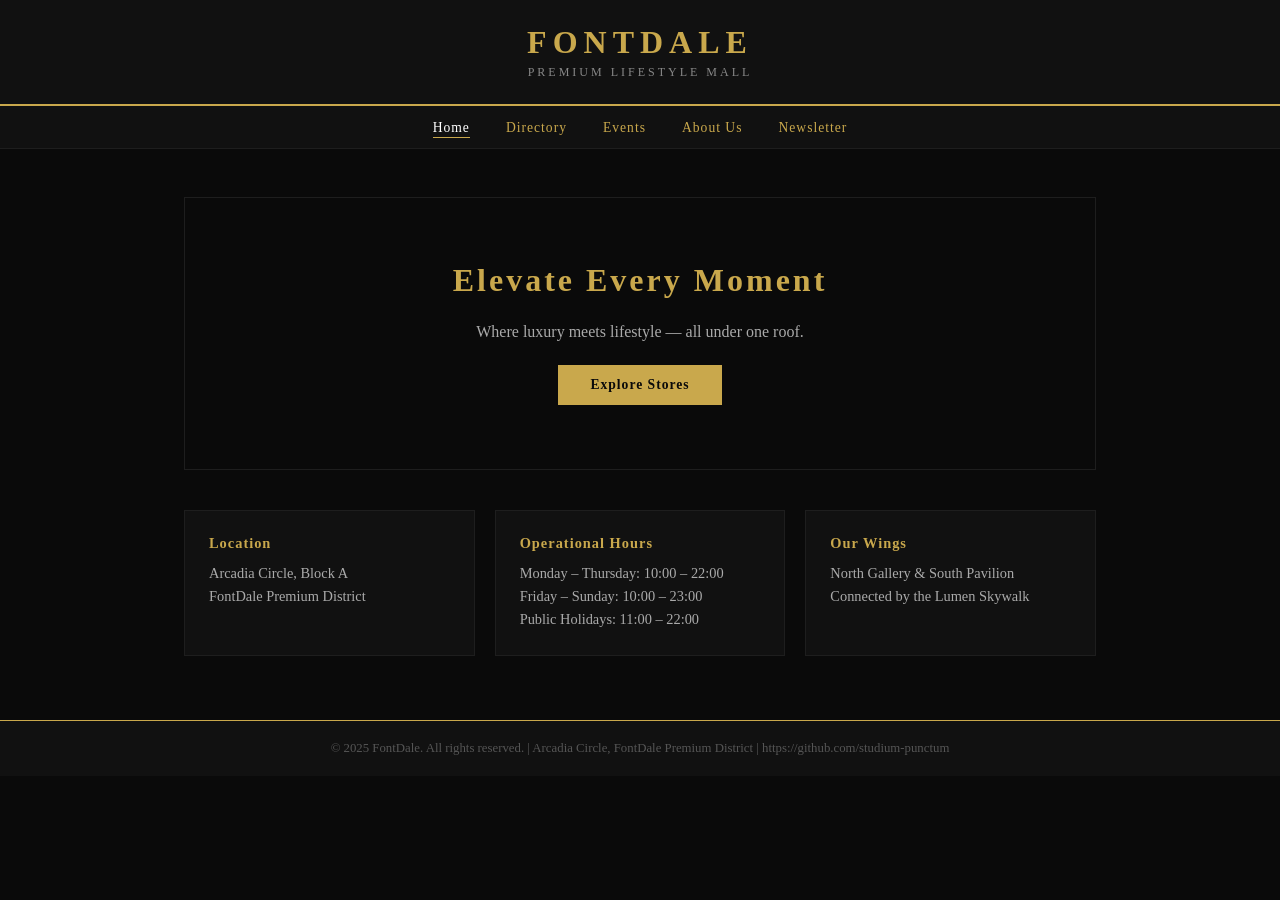
<file: index.html>
<!DOCTYPE html>
<html lang="en">
<head>
    <meta charset="UTF-8">
    <meta name="viewport" content="width=device-width, initial-scale=1.0">
    <title>FontDale – Premium Lifestyle Mall</title>
    <link rel="stylesheet" href="css/style.css">
</head>
<body>

    <header>
        <h1>FONTDALE</h1>
        <p>PREMIUM LIFESTYLE MALL</p>
    </header>

    <nav>
        <a href="index.html" class="active">Home</a>
        <a href="directory.html">Directory</a>
        <a href="events.html">Events</a>
        <a href="about.html">About Us</a>
        <a href="newsletter.html">Newsletter</a>
    </nav>

    <main>

        <div class="hero">
            <h2>Elevate Every Moment</h2>
            <p>Where luxury meets lifestyle — all under one roof.</p>
            <a href="directory.html" class="btn">Explore Stores</a>
        </div>

        <div class="info-grid">
            <div class="info-box">
                <h3>Location</h3>
                <p>
                    Arcadia Circle, Block A<br>
                    FontDale Premium District
                </p>
            </div>
            <div class="info-box">
                <h3>Operational Hours</h3>
                <p>
                    Monday – Thursday: 10:00 – 22:00<br>
                    Friday – Sunday: 10:00 – 23:00<br>
                    Public Holidays: 11:00 – 22:00
                </p>
            </div>
            <div class="info-box">
                <h3>Our Wings</h3>
                <p>
                    North Gallery &amp; South Pavilion<br>
                    Connected by the Lumen Skywalk
                </p>
            </div>
        </div>

    </main>

    <footer>
        <p>&copy; 2025 FontDale. All rights reserved. | Arcadia Circle, FontDale Premium District | https://github.com/studium-punctum</p>
    </footer>

    <script src="js/main.js"></script>

</body>
</html>
</file>
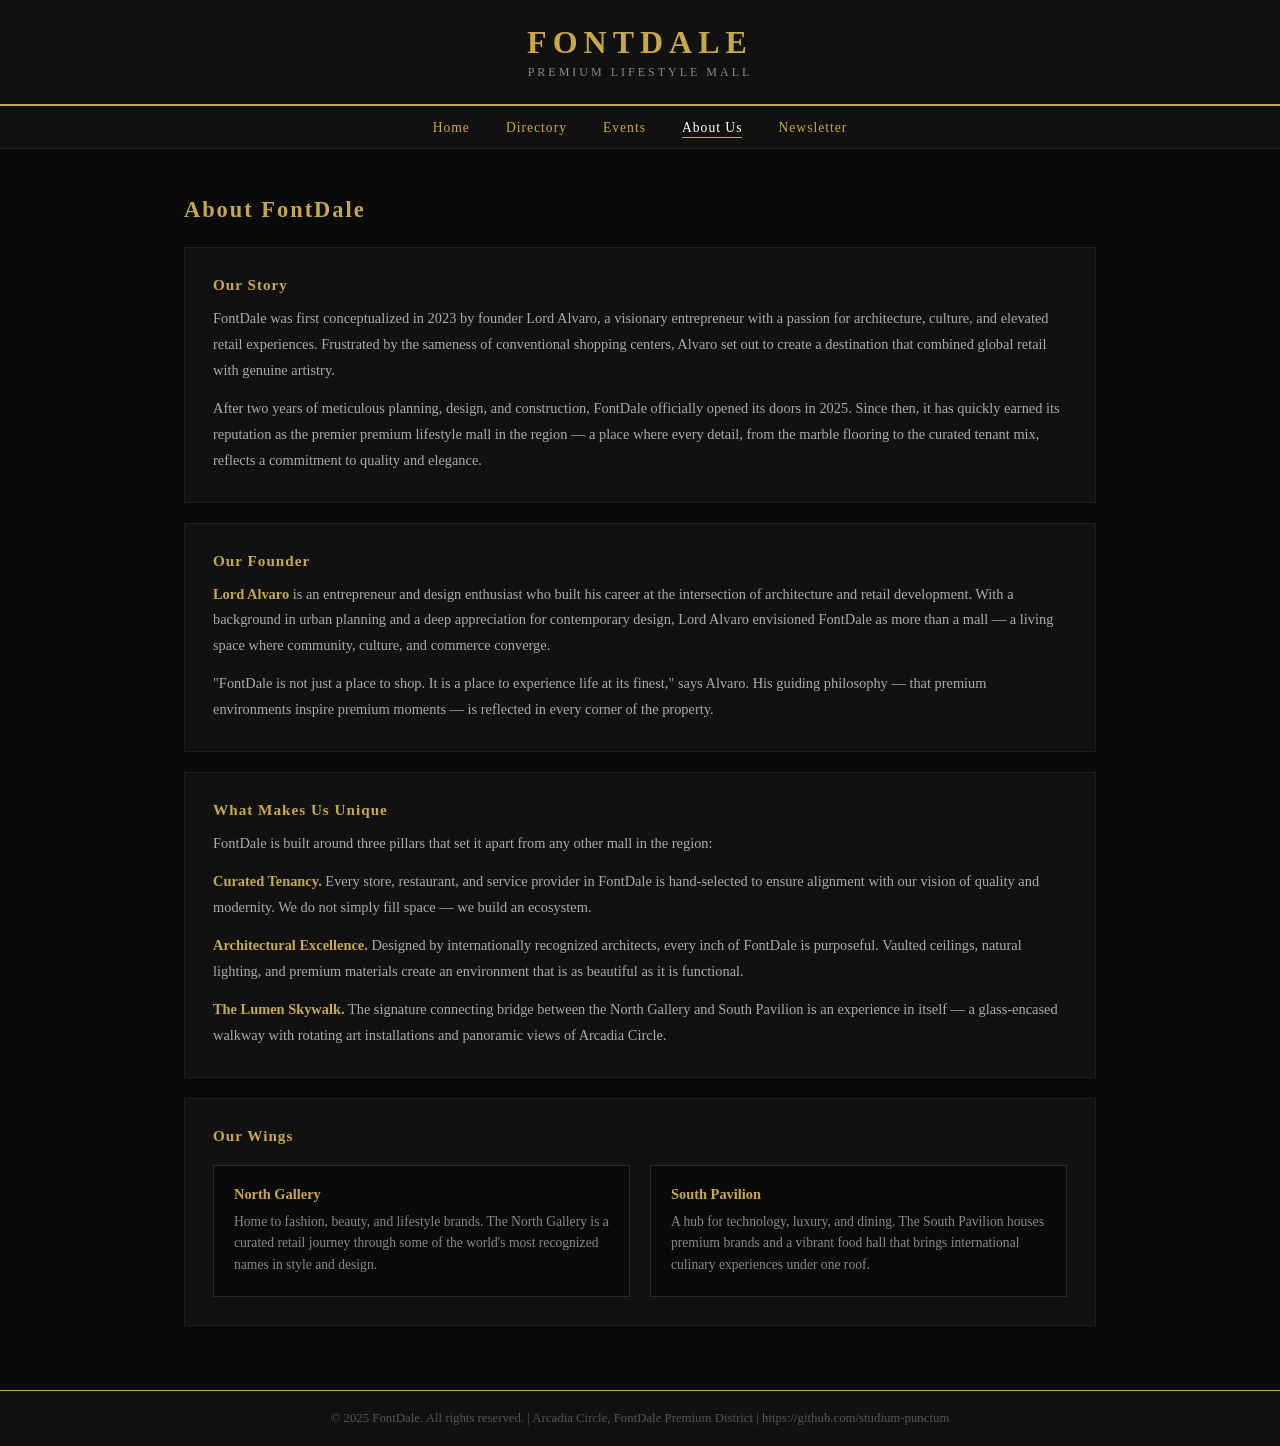
<file: about.html>
<!DOCTYPE html>
<html lang="en">
<head>
    <meta charset="UTF-8">
    <meta name="viewport" content="width=device-width, initial-scale=1.0">
    <title>About Us – FontDale</title>
    <link rel="stylesheet" href="css/style.css">
</head>
<body>

    <header>
        <h1>FONTDALE</h1>
        <p>PREMIUM LIFESTYLE MALL</p>
    </header>

    <nav>
        <a href="index.html">Home</a>
        <a href="directory.html">Directory</a>
        <a href="events.html">Events</a>
        <a href="about.html" class="active">About Us</a>
        <a href="newsletter.html">Newsletter</a>
    </nav>

    <main>

        <h2>About FontDale</h2>

        <div class="about-block">
            <h3>Our Story</h3>
            <p>
                FontDale was first conceptualized in 2023 by founder Lord Alvaro, a visionary entrepreneur with a passion for architecture, culture, and elevated retail experiences. Frustrated by the sameness of conventional shopping centers, Alvaro set out to create a destination that combined global retail with genuine artistry.
            </p>
            <p style="margin-top: 12px;">
                After two years of meticulous planning, design, and construction, FontDale officially opened its doors in 2025. Since then, it has quickly earned its reputation as the premier premium lifestyle mall in the region — a place where every detail, from the marble flooring to the curated tenant mix, reflects a commitment to quality and elegance.
            </p>
        </div>

        <div class="about-block">
            <h3>Our Founder</h3>
            <p>
                <strong style="color: #c9a84c;">Lord Alvaro</strong> is an entrepreneur and design enthusiast who built his career at the intersection of architecture and retail development. With a background in urban planning and a deep appreciation for contemporary design, Lord Alvaro envisioned FontDale as more than a mall — a living space where community, culture, and commerce converge.
            </p>
            <p style="margin-top: 12px;">
                "FontDale is not just a place to shop. It is a place to experience life at its finest," says Alvaro. His guiding philosophy — that premium environments inspire premium moments — is reflected in every corner of the property.
            </p>
        </div>

        <div class="about-block">
            <h3>What Makes Us Unique</h3>
            <p>FontDale is built around three pillars that set it apart from any other mall in the region:</p>
            <p style="margin-top: 12px;">
                <strong style="color: #c9a84c;">Curated Tenancy.</strong> Every store, restaurant, and service provider in FontDale is hand-selected to ensure alignment with our vision of quality and modernity. We do not simply fill space — we build an ecosystem.
            </p>
            <p style="margin-top: 12px;">
                <strong style="color: #c9a84c;">Architectural Excellence.</strong> Designed by internationally recognized architects, every inch of FontDale is purposeful. Vaulted ceilings, natural lighting, and premium materials create an environment that is as beautiful as it is functional.
            </p>
            <p style="margin-top: 12px;">
                <strong style="color: #c9a84c;">The Lumen Skywalk.</strong> The signature connecting bridge between the North Gallery and South Pavilion is an experience in itself — a glass-encased walkway with rotating art installations and panoramic views of Arcadia Circle.
            </p>
        </div>

        <div class="about-block">
            <h3>Our Wings</h3>
            <div class="wings-grid">
                <div class="wing-box">
                    <h4>North Gallery</h4>
                    <p>Home to fashion, beauty, and lifestyle brands. The North Gallery is a curated retail journey through some of the world's most recognized names in style and design.</p>
                </div>
                <div class="wing-box">
                    <h4>South Pavilion</h4>
                    <p>A hub for technology, luxury, and dining. The South Pavilion houses premium brands and a vibrant food hall that brings international culinary experiences under one roof.</p>
                </div>
            </div>
        </div>

    </main>

    <footer>
        <p>&copy; 2025 FontDale. All rights reserved. | Arcadia Circle, FontDale Premium District | https://github.com/studium-punctum</p>
    </footer>

    <script src="js/main.js"></script>

</body>
</html>
</file>
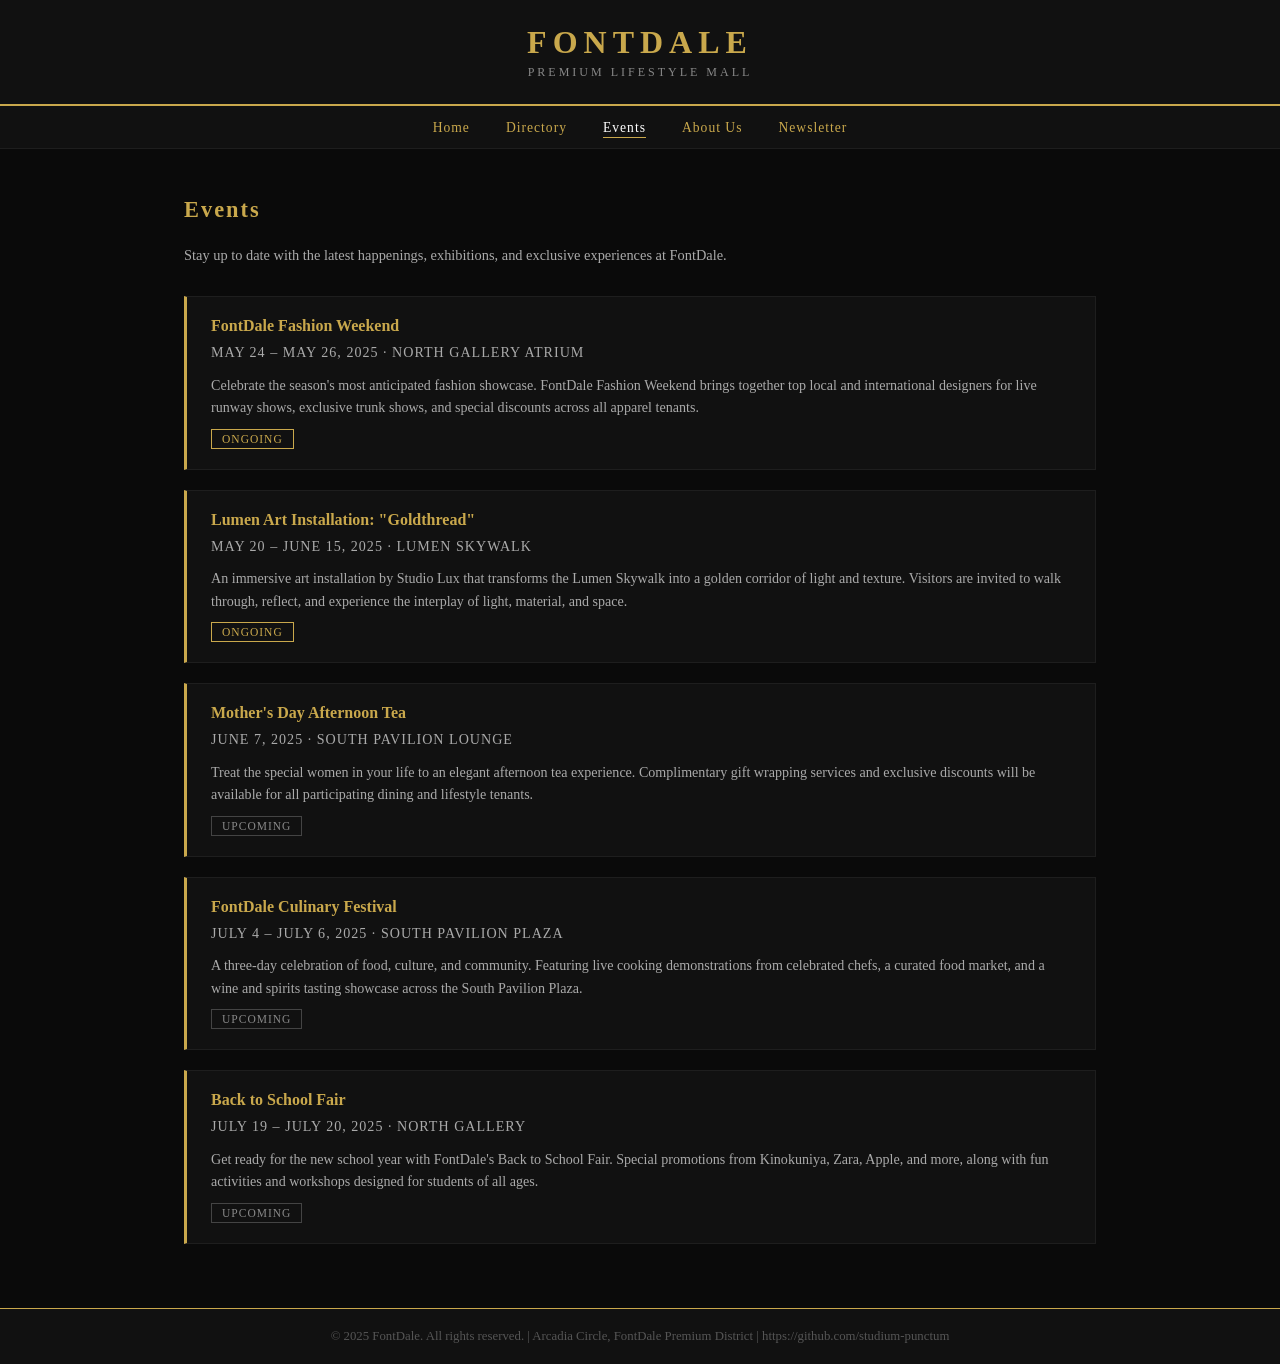
<file: events.html>
<!DOCTYPE html>
<html lang="en">
<head>
    <meta charset="UTF-8">
    <meta name="viewport" content="width=device-width, initial-scale=1.0">
    <title>Events – FontDale</title>
    <link rel="stylesheet" href="css/style.css">
</head>
<body>

    <header>
        <h1>FONTDALE</h1>
        <p>PREMIUM LIFESTYLE MALL</p>
    </header>

    <nav>
        <a href="index.html">Home</a>
        <a href="directory.html">Directory</a>
        <a href="events.html" class="active">Events</a>
        <a href="about.html">About Us</a>
        <a href="newsletter.html">Newsletter</a>
    </nav>

    <main>

        <h2>Events</h2>
        <p class="page-intro">Stay up to date with the latest happenings, exhibitions, and exclusive experiences at FontDale.</p>

        <div class="event-list">

            <div class="event-item">
                <h3>FontDale Fashion Weekend</h3>
                <p class="event-date">MAY 24 – MAY 26, 2025 · NORTH GALLERY ATRIUM</p>
                <p>
                    Celebrate the season's most anticipated fashion showcase. FontDale Fashion Weekend brings together top local and international designers for live runway shows, exclusive trunk shows, and special discounts across all apparel tenants.
                </p>
                <span class="event-status current">ONGOING</span>
            </div>

            <div class="event-item">
                <h3>Lumen Art Installation: "Goldthread"</h3>
                <p class="event-date">MAY 20 – JUNE 15, 2025 · LUMEN SKYWALK</p>
                <p>
                    An immersive art installation by Studio Lux that transforms the Lumen Skywalk into a golden corridor of light and texture. Visitors are invited to walk through, reflect, and experience the interplay of light, material, and space.
                </p>
                <span class="event-status current">ONGOING</span>
            </div>

            <div class="event-item">
                <h3>Mother's Day Afternoon Tea</h3>
                <p class="event-date">JUNE 7, 2025 · SOUTH PAVILION LOUNGE</p>
                <p>
                    Treat the special women in your life to an elegant afternoon tea experience. Complimentary gift wrapping services and exclusive discounts will be available for all participating dining and lifestyle tenants.
                </p>
                <span class="event-status upcoming">UPCOMING</span>
            </div>

            <div class="event-item">
                <h3>FontDale Culinary Festival</h3>
                <p class="event-date">JULY 4 – JULY 6, 2025 · SOUTH PAVILION PLAZA</p>
                <p>
                    A three-day celebration of food, culture, and community. Featuring live cooking demonstrations from celebrated chefs, a curated food market, and a wine and spirits tasting showcase across the South Pavilion Plaza.
                </p>
                <span class="event-status upcoming">UPCOMING</span>
            </div>

            <div class="event-item">
                <h3>Back to School Fair</h3>
                <p class="event-date">JULY 19 – JULY 20, 2025 · NORTH GALLERY</p>
                <p>
                    Get ready for the new school year with FontDale's Back to School Fair. Special promotions from Kinokuniya, Zara, Apple, and more, along with fun activities and workshops designed for students of all ages.
                </p>
                <span class="event-status upcoming">UPCOMING</span>
            </div>

        </div>

    </main>

    <footer>
        <p>&copy; 2025 FontDale. All rights reserved. | Arcadia Circle, FontDale Premium District | https://github.com/studium-punctum</p>
    </footer>

    <script src="js/main.js"></script>

</body>
</html>
</file>
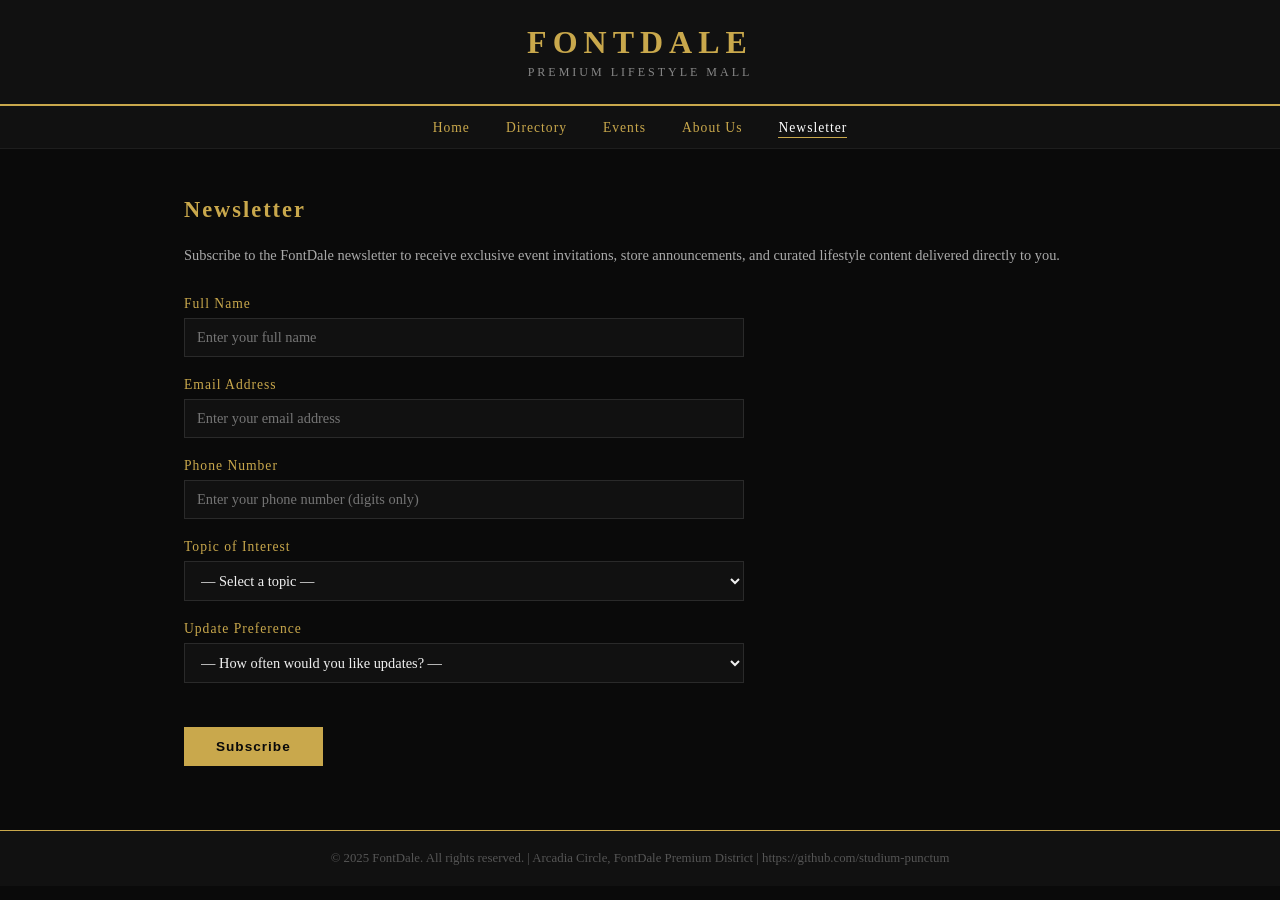
<file: newsletter.html>
<!DOCTYPE html>
<html lang="en">
<head>
    <meta charset="UTF-8">
    <meta name="viewport" content="width=device-width, initial-scale=1.0">
    <title>Newsletter – FontDale</title>
    <link rel="stylesheet" href="css/style.css">
</head>
<body>

    <header>
        <h1>FONTDALE</h1>
        <p>PREMIUM LIFESTYLE MALL</p>
    </header>

    <nav>
        <a href="index.html">Home</a>
        <a href="directory.html">Directory</a>
        <a href="events.html">Events</a>
        <a href="about.html">About Us</a>
        <a href="newsletter.html" class="active">Newsletter</a>
    </nav>

    <main>

        <h2>Newsletter</h2>
        <p class="page-intro">Subscribe to the FontDale newsletter to receive exclusive event invitations, store announcements, and curated lifestyle content delivered directly to you.</p>

        <form id="newsletter-form" class="newsletter-form" novalidate>

            <div class="form-group">
                <label for="name">Full Name</label>
                <input type="text" id="name" name="name" placeholder="Enter your full name">
                <p class="error-msg" id="name-error"></p>
            </div>

            <div class="form-group">
                <label for="email">Email Address</label>
                <input type="text" id="email" name="email" placeholder="Enter your email address">
                <p class="error-msg" id="email-error"></p>
            </div>

            <div class="form-group">
                <label for="phone">Phone Number</label>
                <input type="text" id="phone" name="phone" placeholder="Enter your phone number (digits only)">
                <p class="error-msg" id="phone-error"></p>
            </div>

            <div class="form-group">
                <label for="topic">Topic of Interest</label>
                <select id="topic" name="topic">
                    <option value="">— Select a topic —</option>
                    <option value="fashion">Fashion &amp; Apparel</option>
                    <option value="beauty">Beauty &amp; Cosmetics</option>
                    <option value="technology">Technology</option>
                    <option value="dining">Dining &amp; Food</option>
                    <option value="events">Events &amp; Promotions</option>
                    <option value="luxury">Luxury &amp; Lifestyle</option>
                </select>
                <p class="error-msg" id="topic-error"></p>
            </div>

            <div class="form-group">
                <label for="updates">Update Preference</label>
                <select id="updates" name="updates">
                    <option value="">— How often would you like updates? —</option>
                    <option value="daily">Daily</option>
                    <option value="weekly">Weekly</option>
                    <option value="monthly">Monthly</option>
                    <option value="special">Special Occasions Only</option>
                </select>
                <p class="error-msg" id="updates-error"></p>
            </div>

            <button type="submit" class="btn">Subscribe</button>

        </form>

        <div class="success-msg" id="success-msg">
            <p>Thank you for subscribing to the FontDale newsletter. We look forward to keeping you informed on the very best of what FontDale has to offer.</p>
        </div>

    </main>

    <footer>
        <p>&copy; 2025 FontDale. All rights reserved. | Arcadia Circle, FontDale Premium District | https://github.com/studium-punctum</p>
    </footer>

    <script src="js/main.js"></script>
    <script src="js/newsletter.js"></script>

</body>
</html>
</file>
<file: css/style.css>
* {
    margin: 0;
    padding: 0;
    box-sizing: border-box;
}

body {
    background-color: #0a0a0a;
    color: #f0f0f0;
    font-family: Georgia, serif;
    font-size: 16px;
}

/*Header*/
header {
    background-color: #111111;
    padding: 24px 40px;
    text-align: center;
    border-bottom: 2px solid #c9a84c;
}

header h1 {
    color: #c9a84c;
    font-size: 2rem;
    letter-spacing: 6px;
}

header p {
    color: #888888;
    font-size: 0.75rem;
    letter-spacing: 3px;
    margin-top: 4px;
}

/*Navigation*/
nav {
    background-color: #111111;
    padding: 12px 40px;
    text-align: center;
    border-bottom: 1px solid #1e1e1e;
}

nav a {
    color: #c9a84c;
    text-decoration: none;
    margin: 0 16px;
    font-size: 0.85rem;
    letter-spacing: 1px;
}

nav a:hover {
    color: #ffffff;
}

nav a.active {
    color: #ffffff;
    border-bottom: 1px solid #c9a84c;
    padding-bottom: 2px;
}

/*Main Content*/
main {
    max-width: 960px;
    margin: 48px auto;
    padding: 0 24px;
}

/*Footer*/
footer {
    background-color: #111111;
    border-top: 1px solid #c9a84c;
    text-align: center;
    padding: 20px;
    color: #555555;
    font-size: 0.8rem;
    margin-top: 64px;
}

/*Shared Headings*/
h2 {
    color: #c9a84c;
    margin-bottom: 24px;
    font-size: 1.4rem;
    letter-spacing: 2px;
}

h3 {
    color: #c9a84c;
}

/*Button*/
.btn {
    display: inline-block;
    margin-top: 24px;
    padding: 12px 32px;
    background-color: #c9a84c;
    color: #0a0a0a;
    text-decoration: none;
    font-weight: bold;
    font-size: 0.85rem;
    letter-spacing: 1px;
    border: none;
    cursor: pointer;
}

.btn:hover {
    background-color: #e0c060;
}

/*Home Page*/
.hero {
    text-align: center;
    padding: 64px 24px;
    border: 1px solid #1e1e1e;
}

.hero h2 {
    font-size: 2rem;
    letter-spacing: 3px;
}

.hero > p {
    margin-top: 12px;
    color: #aaaaaa;
}

.info-grid {
    display: flex;
    gap: 20px;
    margin-top: 40px;
}

.info-box {
    flex: 1;
    background-color: #111111;
    padding: 24px;
    border: 1px solid #1e1e1e;
}

.info-box h3 {
    margin-bottom: 10px;
    font-size: 0.9rem;
    letter-spacing: 1px;
}

.info-box p {
    color: #aaaaaa;
    font-size: 0.9rem;
    line-height: 1.6;
}

/*Directory Page*/
.page-intro {
    color: #aaaaaa;
    margin-bottom: 32px;
    font-size: 0.9rem;
}

.tenant-list {
    display: flex;
    flex-direction: column;
    gap: 20px;
}

.tenant-item {
    display: flex;
    gap: 20px;
    background-color: #111111;
    border: 1px solid #1e1e1e;
    padding: 20px;
}

.tenant-item img {
    width: 130px;
    height: 100px;
    object-fit: cover;
    border: 1px solid #2a2a2a;
    flex-shrink: 0;
}

.tenant-info h3 {
    margin-bottom: 6px;
    font-size: 1rem;
}

.tenant-info .tenant-tag {
    color: #888888;
    font-size: 0.75rem;
    letter-spacing: 1px;
    margin-bottom: 8px;
}

.tenant-info p {
    color: #aaaaaa;
    font-size: 0.88rem;
    line-height: 1.6;
}

/*Events Page */
.event-list {
    display: flex;
    flex-direction: column;
    gap: 20px;
}

.event-item {
    background-color: #111111;
    border: 1px solid #1e1e1e;
    border-left: 3px solid #c9a84c;
    padding: 20px 24px;
}

.event-item h3 {
    margin-bottom: 6px;
    font-size: 1rem;
}

.event-date {
    font-size: 0.78rem;
    color: #888888;
    margin-bottom: 10px;
    letter-spacing: 1px;
}

.event-item p {
    color: #aaaaaa;
    font-size: 0.88rem;
    line-height: 1.6;
}

.event-status {
    display: inline-block;
    margin-top: 10px;
    padding: 3px 10px;
    font-size: 0.72rem;
    letter-spacing: 1px;
    border: 1px solid;
}

.event-status.current {
    color: #c9a84c;
    border-color: #c9a84c;
}

.event-status.upcoming {
    color: #888888;
    border-color: #444444;
}

/*About Page*/
.about-block {
    background-color: #111111;
    border: 1px solid #1e1e1e;
    padding: 28px;
    margin-bottom: 20px;
}

.about-block h3 {
    margin-bottom: 12px;
    font-size: 0.95rem;
    letter-spacing: 1px;
}

.about-block p {
    color: #aaaaaa;
    line-height: 1.8;
    font-size: 0.9rem;
}

.wings-grid {
    display: flex;
    gap: 20px;
    margin-top: 20px;
}

.wing-box {
    flex: 1;
    background-color: #0a0a0a;
    border: 1px solid #2a2a2a;
    padding: 20px;
}

.wing-box h4 {
    color: #c9a84c;
    margin-bottom: 8px;
    font-size: 0.9rem;
}

.wing-box p {
    color: #888888;
    font-size: 0.85rem;
    line-height: 1.6;
}

/*Newsletter Page*/
.newsletter-form {
    max-width: 560px;
}

.form-group {
    margin-bottom: 20px;
}

.form-group label {
    display: block;
    margin-bottom: 6px;
    color: #c9a84c;
    font-size: 0.85rem;
    letter-spacing: 1px;
}

.form-group input,
.form-group select {
    width: 100%;
    padding: 10px 12px;
    background-color: #111111;
    border: 1px solid #2a2a2a;
    color: #f0f0f0;
    font-size: 0.9rem;
    font-family: Georgia, serif;
}

.form-group input:focus,
.form-group select:focus {
    outline: none;
    border-color: #c9a84c;
}

.form-group select option {
    background-color: #111111;
}

.error-msg {
    color: #e05555;
    font-size: 0.78rem;
    margin-top: 5px;
    display: none;
}

.success-msg {
    background-color: #111111;
    border: 1px solid #c9a84c;
    color: #c9a84c;
    padding: 16px 20px;
    font-size: 0.9rem;
    margin-top: 20px;
    display: none;
}

/*Responsive – below 540px*/
@media screen and (max-width: 540px) {
    header {
        padding: 16px 20px;
    }

    header h1 {
        font-size: 1.4rem;
        letter-spacing: 4px;
    }

    nav {
        padding: 10px 12px;
    }

    nav a {
        display: inline-block;
        margin: 4px 8px;
        font-size: 0.78rem;
    }

    main {
        margin: 24px auto;
        padding: 0 16px;
    }

    .hero {
        padding: 36px 16px;
    }

    .hero h2 {
        font-size: 1.3rem;
    }

    .info-grid {
        flex-direction: column;
    }

    .tenant-item {
        flex-direction: column;
    }

    .tenant-item img {
        width: 100%;
        height: 160px;
    }

    .wings-grid {
        flex-direction: column;
    }

    .newsletter-form {
        max-width: 100%;
    }
}
</file>
